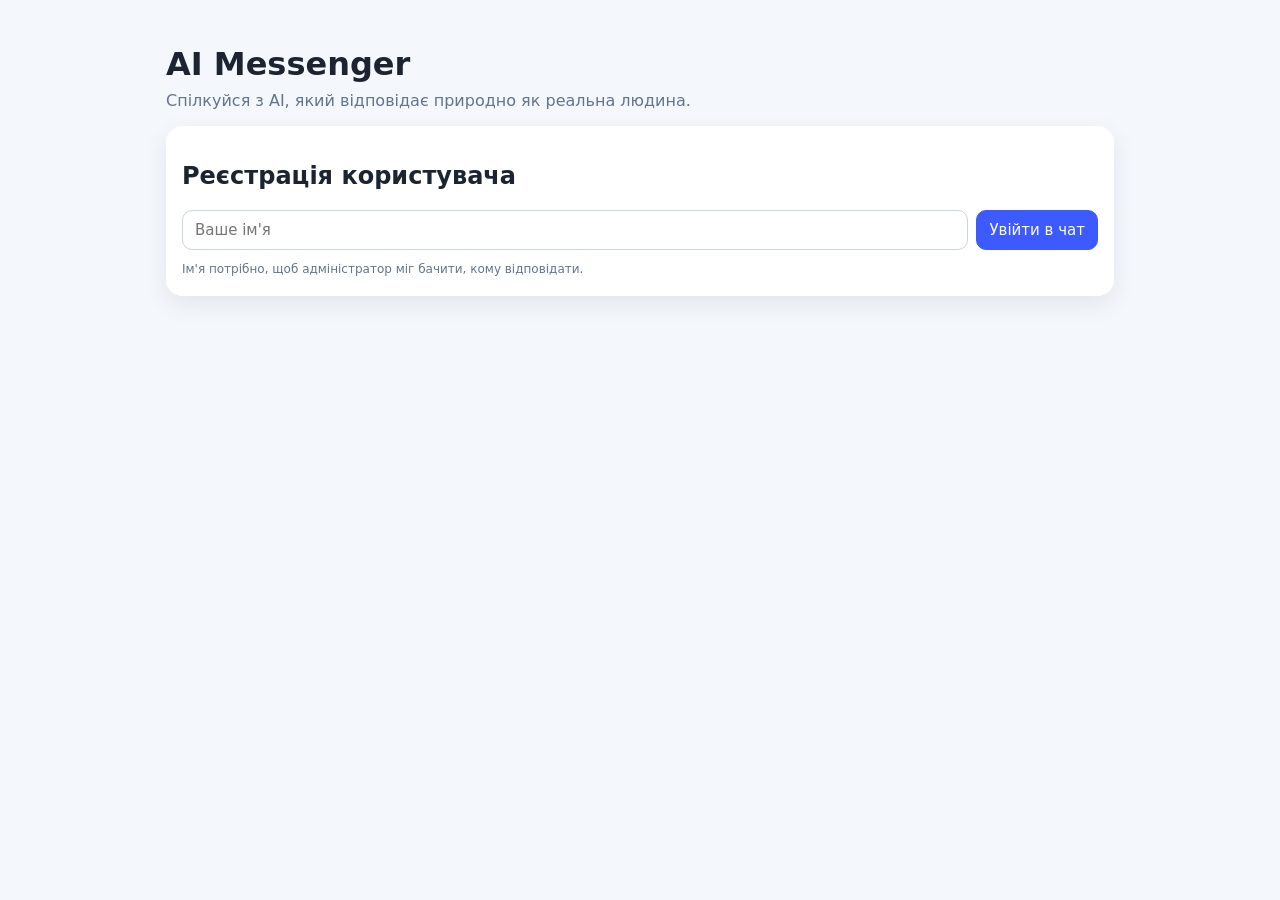
<file: index.html>
<!doctype html>
<html lang="uk">
  <head>
    <meta charset="UTF-8" />
    <meta name="viewport" content="width=device-width, initial-scale=1.0" />
    <meta http-equiv="Cache-Control" content="no-cache, no-store, must-revalidate" />
    <meta http-equiv="Pragma" content="no-cache" />
    <meta http-equiv="Expires" content="0" />
    <title>AI Messenger</title>
    <link rel="stylesheet" href="styles.css?v=20260222" />
  </head>
  <body>
    <div class="app-shell">
      <header>
        <h1>AI Messenger</h1>
        <p>Спілкуйся з AI, який відповідає природно як реальна людина.</p>
      </header>

      <main class="chat-card" aria-live="polite">
        <section id="registration" class="registration-panel">
          <h2>Реєстрація користувача</h2>
          <form id="register-form" class="composer single-line">
            <input id="name-input" type="text" placeholder="Ваше ім'я" required minlength="2" />
            <button type="submit">Увійти в чат</button>
          </form>
          <p class="meta">Ім'я потрібно, щоб адміністратор міг бачити, кому відповідати.</p>
        </section>

        <section id="chat-section" class="hidden">
          <div class="chat-topbar">
            <div>
              <strong id="user-badge"></strong>
              <p class="meta">Напишіть повідомлення — AI відповість у людському стилі.</p>
            </div>
            <button id="logout-user" class="secondary-btn" type="button">Змінити користувача</button>
          </div>

          <div id="messages" class="messages"></div>

          <form id="chat-form" class="composer">
            <input
              id="message-input"
              type="text"
              placeholder="Напишіть повідомлення..."
              autocomplete="off"
              required
            />
            <button type="submit">Надіслати</button>
          </form>
        </section>
      </main>
    </div>

    <button id="secret-admin-trigger" aria-label="hidden admin access"></button>

    <script src="app.js?v=20260222"></script>
  </body>
</html>
</file>
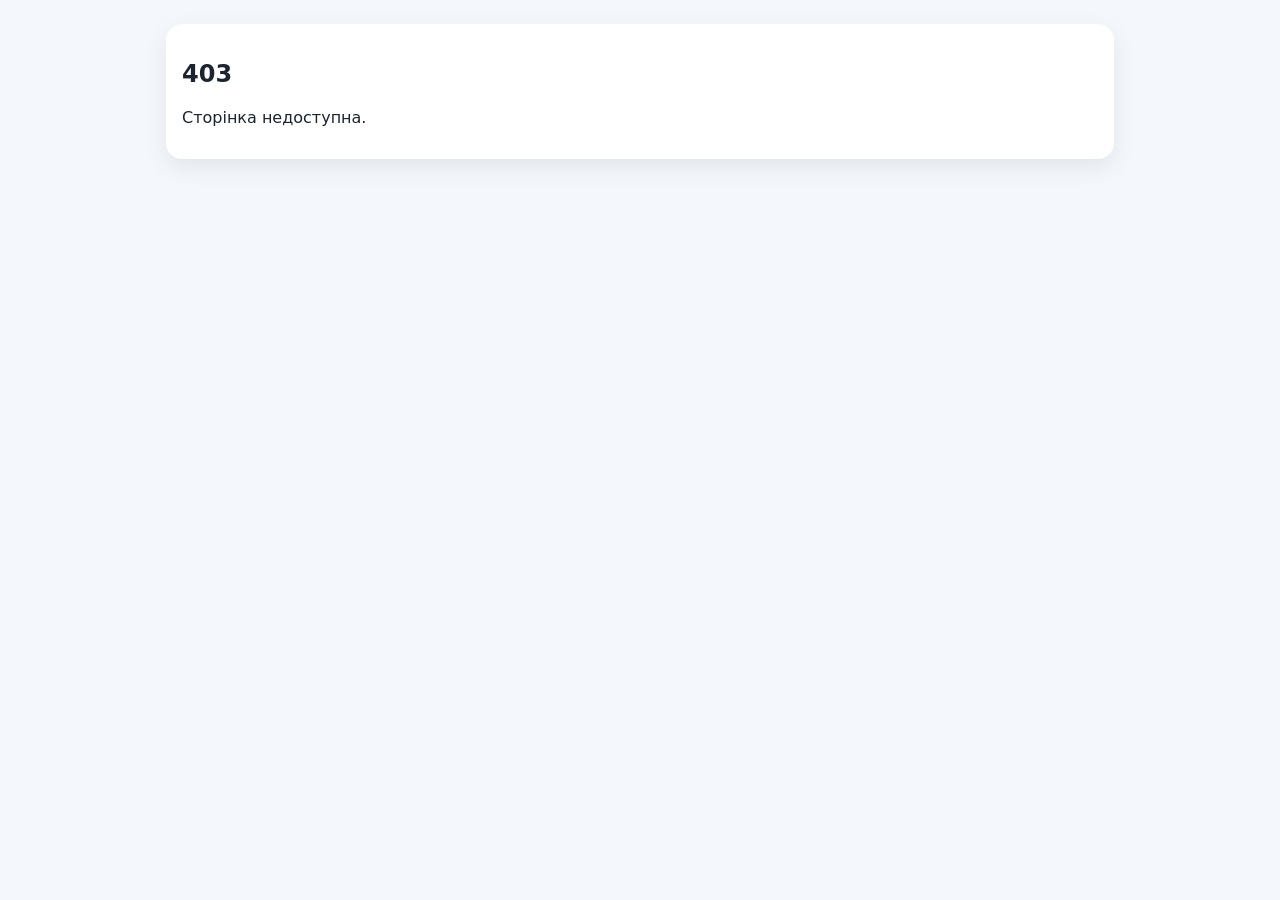
<file: admin.html>
<!doctype html>
<html lang="uk">
  <head>
    <meta charset="UTF-8" />
    <meta name="viewport" content="width=device-width, initial-scale=1.0" />
    <meta http-equiv="Cache-Control" content="no-cache, no-store, must-revalidate" />
    <meta http-equiv="Pragma" content="no-cache" />
    <meta http-equiv="Expires" content="0" />
    <title>Control Room</title>
    <link rel="stylesheet" href="styles.css?v=20260222" />
  </head>
  <body>
    <div class="app-shell admin-shell">
      <header>
        <h1>Control Room</h1>
        <p>Прихована панель оператора для ручних відповідей.</p>
      </header>

      <main class="chat-card">
        <section id="auth-section" class="auth-section">
          <div id="register-admin-wrap" class="hidden">
            <h2>Створення адмін-акаунту</h2>
            <form id="admin-register-form" class="stack-form">
              <input id="new-admin-login" type="text" placeholder="Логін" required minlength="3" />
              <input id="new-admin-password" type="password" placeholder="Пароль" required minlength="8" />
              <button type="submit">Зареєструвати адміна</button>
            </form>
          </div>

          <div id="login-admin-wrap" class="hidden">
            <h2>Вхід у панель</h2>
            <form id="admin-login-form" class="stack-form">
              <input id="admin-login" type="text" placeholder="Логін" required />
              <input id="admin-password" type="password" placeholder="Пароль" required />
              <button type="submit">Увійти</button>
            </form>
          </div>
          <p id="auth-status" class="meta"></p>
        </section>

        <section id="dashboard" class="hidden">
          <nav class="admin-top-nav">
            <button type="button" data-tab="inbox" class="tab-btn active">Inbox</button>
            <button type="button" data-tab="conversation" class="tab-btn">Діалог</button>
            <button type="button" data-tab="settings" class="tab-btn">Налаштування</button>
            <button id="logout-admin" type="button" class="secondary-btn">Вийти</button>
          </nav>

          <section data-panel="inbox" class="admin-panel active">
            <h2>Користувачі та нові запити</h2>
            <div class="inbox-tools">
              <input id="user-search" type="search" placeholder="Пошук користувача" />
              <label class="compact-toggle"><input id="only-pending" type="checkbox" /> Тільки з новими</label>
            </div>
            <ul id="user-list" class="inbox"></ul>
          </section>

          <section data-panel="conversation" class="admin-panel">
            <h2>Діалог з користувачем</h2>
            <p id="active-user-label" class="meta">Оберіть користувача у вкладці Inbox.</p>
            <div id="admin-conversation" class="messages compact"></div>
            <form id="admin-form" class="composer">
              <input id="admin-message" type="text" placeholder="Відповідь користувачу" required />
              <button type="submit">Відправити</button>
            </form>
          </section>

          <section data-panel="settings" class="admin-panel">
            <h2>Режим відповідей</h2>
            <label class="toggle">
              <input id="manual-toggle" type="checkbox" />
              <span>Ручні відповіді від адміна (замість AI)</span>
            </label>
            <p id="mode-label" class="mode-label">Поточний режим: AI відповідає автоматично</p>
          </section>
        </section>
      </main>
    </div>

    <script src="admin.js?v=20260222"></script>
  </body>
</html>
</file>
<file: styles.css>
:root {
  color-scheme: light;
  --bg: #f4f7fb;
  --card: #ffffff;
  --primary: #3d5afe;
  --text: #1b2430;
  --muted: #64748b;
  --bubble-user: #e8edff;
  --bubble-ai: #f3f4f6;
  --bubble-admin: #ffe9c7;
}

* {
  box-sizing: border-box;
  font-family: Inter, system-ui, -apple-system, Segoe UI, sans-serif;
}

body {
  margin: 0;
  background: var(--bg);
  color: var(--text);
}

.app-shell {
  max-width: 980px;
  margin: 0 auto;
  padding: 24px 16px;
}

header h1 {
  margin-bottom: 8px;
}

header p {
  margin-top: 0;
  color: var(--muted);
}

.chat-card {
  background: var(--card);
  border-radius: 16px;
  padding: 16px;
  box-shadow: 0 8px 24px rgba(15, 23, 42, 0.08);
}

.hidden {
  display: none;
}

.messages {
  height: 420px;
  overflow-y: auto;
  border: 1px solid #e2e8f0;
  border-radius: 12px;
  padding: 12px;
  display: flex;
  flex-direction: column;
  gap: 10px;
  margin-bottom: 16px;
}

.messages.compact {
  height: 300px;
}

.message {
  max-width: 80%;
  padding: 10px 12px;
  border-radius: 12px;
  line-height: 1.35;
}

.message.user {
  margin-left: auto;
  background: var(--bubble-user);
}

.message.ai {
  margin-right: auto;
  background: var(--bubble-ai);
}

.message.admin {
  margin-right: auto;
  background: var(--bubble-admin);
}

.meta {
  font-size: 12px;
  color: var(--muted);
  margin-bottom: 4px;
}

.composer {
  display: grid;
  grid-template-columns: 1fr auto;
  gap: 8px;
  margin-bottom: 12px;
}

.composer.single-line {
  margin-bottom: 4px;
}

.composer input,
.composer button,
.stack-form input,
.stack-form button,
.inbox-tools input {
  border-radius: 10px;
  border: 1px solid #cbd5e1;
  padding: 10px 12px;
  font-size: 15px;
}

.composer button,
.stack-form button {
  background: var(--primary);
  color: white;
  border-color: var(--primary);
  cursor: pointer;
}

.stack-form {
  display: grid;
  gap: 8px;
  max-width: 360px;
}

.secondary-btn {
  background: #fff;
  border: 1px solid #cbd5e1;
  color: var(--text);
  border-radius: 10px;
  padding: 8px 12px;
  cursor: pointer;
}

.chat-topbar {
  display: flex;
  justify-content: space-between;
  align-items: center;
  gap: 8px;
}

#secret-admin-trigger {
  position: fixed;
  right: 4px;
  bottom: 4px;
  width: 10px;
  height: 10px;
  opacity: 0.01;
  border: none;
  background: transparent;
}

.admin-top-nav {
  display: flex;
  gap: 8px;
  margin-bottom: 12px;
  flex-wrap: wrap;
}

.tab-btn {
  border: 1px solid #cbd5e1;
  background: white;
  border-radius: 8px;
  padding: 8px 12px;
  cursor: pointer;
}

.tab-btn.active {
  background: #dfe6ff;
  border-color: #9fb0ff;
}

.admin-panel {
  display: none;
}

.admin-panel.active {
  display: block;
}

.inbox-tools {
  display: flex;
  gap: 10px;
  margin-bottom: 10px;
  align-items: center;
  flex-wrap: wrap;
}

.compact-toggle {
  font-size: 14px;
  color: var(--text);
  display: flex;
  gap: 6px;
  align-items: center;
}

.inbox {
  max-height: 300px;
  overflow-y: auto;
  border: 1px solid #e2e8f0;
  border-radius: 10px;
  list-style: none;
  padding: 8px;
}

.user-row {
  padding: 6px;
  border-bottom: 1px solid #edf2f7;
}

.user-row:last-child {
  border-bottom: none;
}

.user-nav-btn {
  display: flex;
  width: 100%;
  flex-direction: column;
  align-items: flex-start;
  gap: 2px;
  border: 1px solid transparent;
  border-radius: 8px;
  background: #fff;
  cursor: pointer;
  padding: 6px;
}

.user-row.active .user-nav-btn {
  background: #eef2ff;
  border-color: #c7d2fe;
}

.badge {
  font-size: 12px;
  color: #1d4ed8;
}

.mode-label {
  color: var(--muted);
}

@media (max-width: 680px) {
  .composer {
    grid-template-columns: 1fr;
  }

  .message {
    max-width: 95%;
  }

  .chat-topbar {
    flex-direction: column;
    align-items: flex-start;
  }
}
</file>
